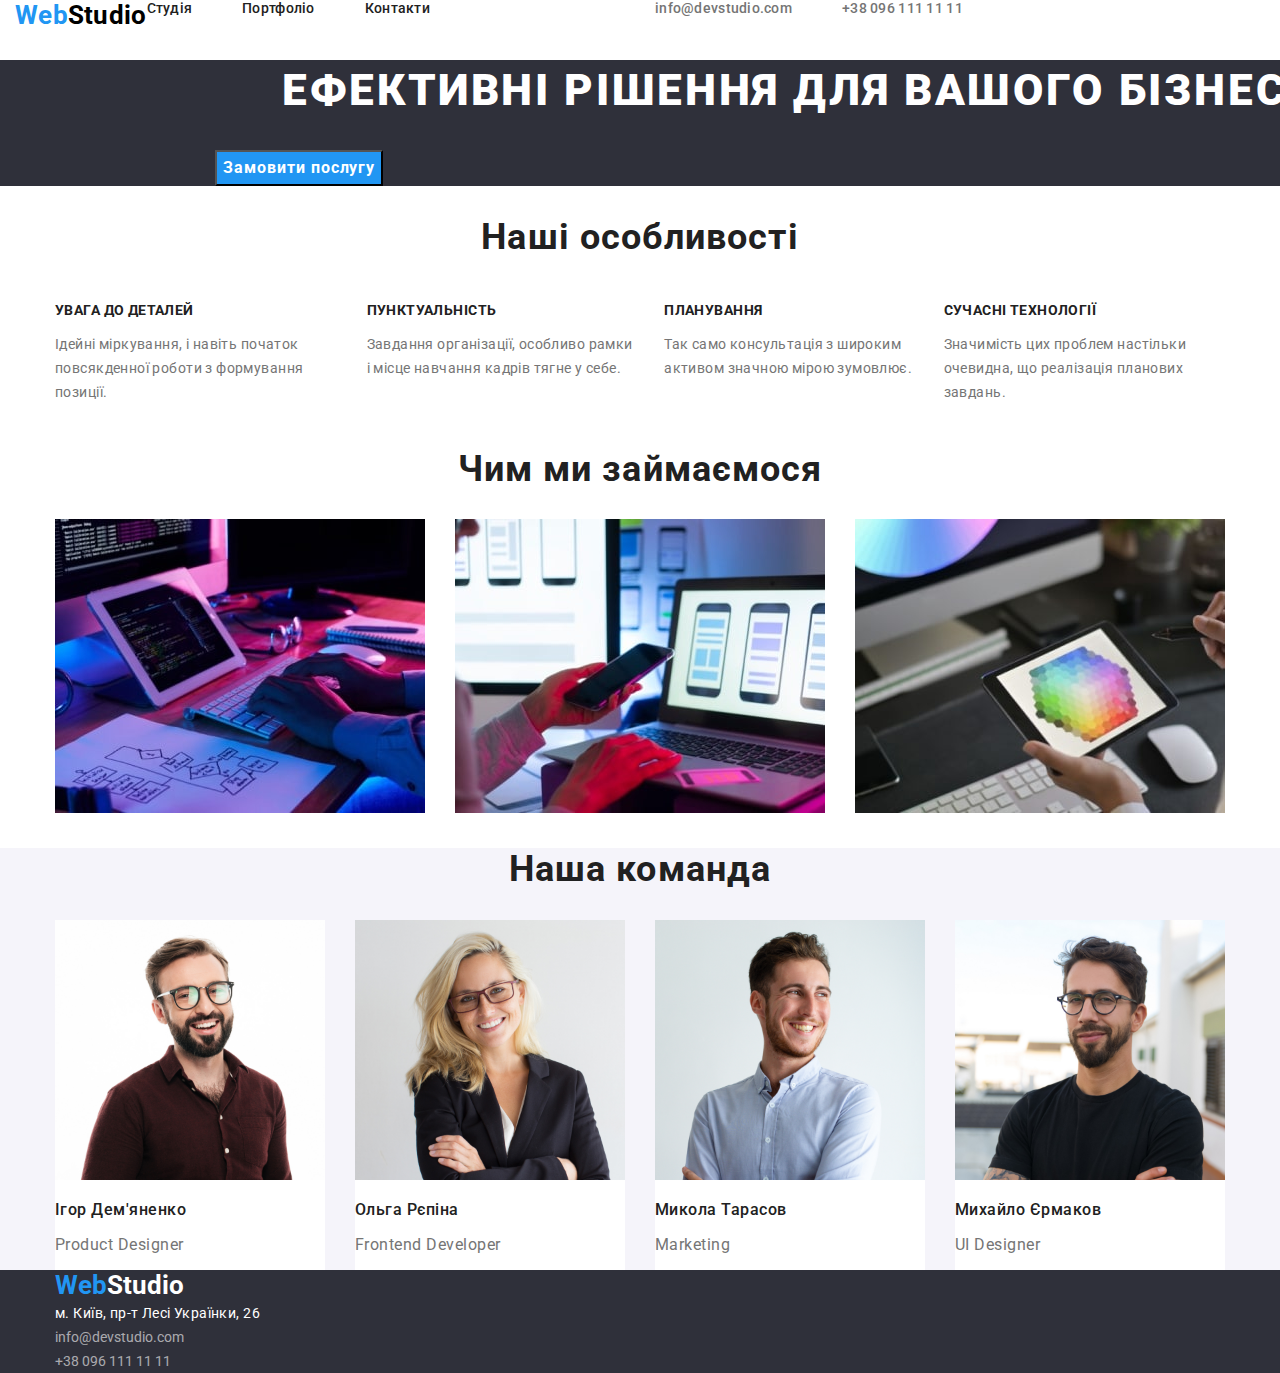
<file: index.html>
<!DOCTYPE html>
<html lang="uk">

<head>
    <meta charset="UTF-8">
    <meta http-equiv="X-UA-Compatible" content="IE=edge">
    <meta name="viewport" content="width=device-width, initial-scale=1.0">
    <link rel="stylesheet" href="https://cdnjs.cloudflare.com/ajax/libs/modern-normalize/1.1.0/modern-normalize.min.css">
    <link href="https://fonts.google.com/share?selection.family=Roboto"  rel="stylesheet">
    <link rel="stylesheet" href="./css/styles.css" />
    <link rel="preconnect" href="https://fonts.googleapis.com">
    <link rel="preconnect" href="https://fonts.gstatic.com" crossorigin>
    <link href="https://fonts.googleapis.com/css2?family=Roboto&display=swap" rel="stylesheet">
    <link rel="preconnect" href="https://fonts.googleapis.com">
    <link rel="preconnect" href="https://fonts.gstatic.com" crossorigin>
    <link href="https://fonts.googleapis.com/css2?family=Raleway:wght@700&family=Roboto&display=swap" rel="stylesheet">

    <link ref="https://fonts.googleapis.com/css2?family=Raleway:wght@700&amp;family=Roboto:wght@400;500;700;900&amp;display=swap" rel="stylesheet">
    <title>Document</title>
</head>

<body class="body">
    <!--Навигация --->
    <header class="header">
        <div class="container">
        <nav class="flex_links" >
            <a class="links" href="index.html"><span class="webstudio">Web</span><span class="studio">Studio</span></a>
            <ul class="flex_header">
                <li class="none"><a class="links contact" href="index.html">Студія</a></li>
                <li class="none"><a class="links contact" href="portfolio.html">Портфоліо</a></li>
                <li class="none"><a class="links contact" href="">Контакти</a></li>
            </ul>
        </nav>
    </div>
    <div class="container">
        <ul class="flex_header">
            <li class="none"><a class="links contact1" href="info@devstudio.com">info@devstudio.com</a></li>
            <li class="none"><a class="links contact1" href="+38 096 111 11 11">+38 096 111 11 11</a></li>
        </ul>
    </div>

    </header>
    <main>
        <!--Заказать услугу--->
        
        <section class="hero">
            <div class="container">
            <h1 class="solution">Ефективні рішення для вашого бізнесу</h1>
            <button type="button" class="button button1"> Замовити послугу </button>
        </div>
        </section>
        

        <!--Преимущества--->
        
        <section >
            <div class="container">
            <h2 class="occupation_team">Наші особливості</h2>
            <ul class="flex">
                <li class="none">
                    <h3 class="middle">УВАГА ДО ДЕТАЛЕЙ</h3>
                    <p class="middle_description">Ідейні міркування, і навіть початок повсякденної роботи з формування позиції.</p>
                </li>
                <li class="none">
                    <h3 class="middle">ПУНКТУАЛЬНІСТЬ</h3>
                    <p class="middle_description">Завдання організації, особливо рамки і місце навчання кадрів тягне у себе.</p>
                </li>
                <li class="none">
                    <h3 class="middle">ПЛАНУВАННЯ</h3>
                    <p class="middle_description">Так само консультація з широким активом значною мірою зумовлює.</p>
                </li>
                <li class="none">
                    <h3 class="middle">СУЧАСНІ ТЕХНОЛОГІЇ</h3>
                    <p class="middle_description">Значимість цих проблем настільки очевидна, що реалізація планових завдань.</p>
                </li>
            </ul>
        </div>
        </section>
        

        <!--Деятельность--->
        
        <section>
            <div class="container">
            <h2 class="occupation_team">Чим ми займаємося</h2>
            <ul class="flex">
                <li class="none"><img src="./images/img.jpg" alt="Разработка" width="370" height="294"></li>
                <li class="none"><img src="./images/img (1).jpg" alt="Палітра" width="370" height="294"></li>
                <li class="none"><img src="./images/img (2).jpg" alt="Мокапи" width="370" height="294"></li>
            </ul>
        </div>
        </section>
        

        <!--Команда--->
        <section class="team">
            <div class="container"> 
        <h2 class="occupation_team">Наша команда</h2>
       <ul class="flex">
            <li class="box"><img src="./images/1.jpg" alt="Ігор Дем'яненко" width="270" height="260">
                <h3 class="name">Ігор Дем'яненко</h3>
                <p class="jobtitle">Product Designer</p>
            </li>
            <li class="box"><img src="./images/2.jpg" alt="Ольга Рєпіна" width="270" height="260">
                <h3 class="name">Ольга Рєпіна</h3>
                <p class="jobtitle">Frontend Developer</p>
            </li>
            <li class="box"><img src="./images/3.jpg" alt="Микола Тарасов" width="270" height="260">
                <h3 class="name">Микола Тарасов</h3>
                <p class="jobtitle">Marketing</p>
                
            </li>
            <li class="box"><img src="./images/4.jpg" alt="Михайло Єрмаков" width="270" height="260">
                <h3 class="name">Михайло Єрмаков</h3>
                <p class="jobtitle">UI Designer</p>
                
            </li>
        </ul>
           </div>
        </section>
    </main>

    <!--Футер--->
    <footer class="footer">
        <div class="container"> 
        <a class="links" href="index.html"><span class="webstudio">Web</span><span class="studio1">Studio</span></a>
        <address>
            <ul class="footerlinks">
                <li class="none_footer"><a class="links footercontact1" href="м. Київ, пр-т Лесі Українки, 26" >м. Київ, пр-т Лесі Українки, 26</a></li>
                <li class="none_footer"><a class="links footercontact" href="info@devstudio.com" >info@devstudio.com</a></li>
                <li class="none_footer"><a class="links footercontact" href="+38 096 111 11 11" >+38 096 111 11 11</a></li>
            </ul>
            </div>
        </address>
    </footer>
</body>

</html>
</file>
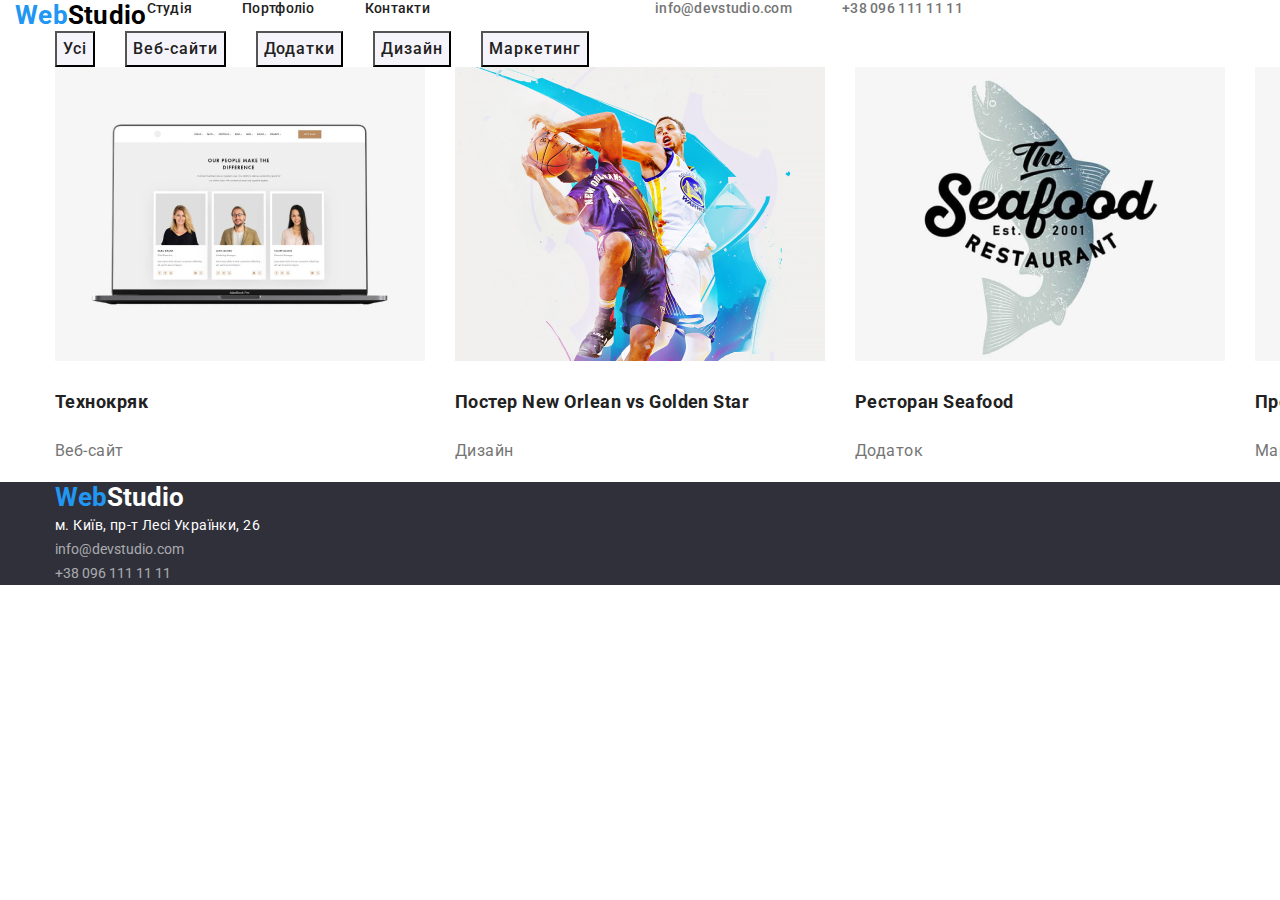
<file: portfolio.html>
<!DOCTYPE html>
<html lang="uk">
<head>
    <meta charset="UTF-8">
    <meta http-equiv="X-UA-Compatible" content="IE=edge">
    <meta name="viewport" content="width=device-width, initial-scale=1.0">
    <link rel="stylesheet" href="https://cdnjs.cloudflare.com/ajax/libs/modern-normalize/1.1.0/modern-normalize.min.css">
    <link rel="stylesheet" href="./css/styles.css" />
    <link rel="stylesheet" href="./css/styles1.css" />
    <link rel="preconnect" href="https://fonts.googleapis.com">
    <link rel="preconnect" href="https://fonts.gstatic.com" crossorigin>
    <link href="https://fonts.googleapis.com/css2?family=Roboto&display=swap" rel="stylesheet">
    <link href="https://fonts.google.com/share?selection.family=Roboto"  rel="stylesheet">
    <link rel="preconnect" href="https://fonts.googleapis.com">
    <link rel="preconnect" href="https://fonts.gstatic.com" crossorigin>
    <link href="https://fonts.googleapis.com/css2?family=Raleway:wght@700&family=Roboto&display=swap" rel="stylesheet">

    <link ref="https://fonts.googleapis.com/css2?family=Raleway:wght@700&amp;family=Roboto:wght@400;500;700;900&amp;display=swap" rel="stylesheet">
    <title>Document</title>
</head>
<body class="body">
    <!--Навигация --->
    <header class="header">
        <div class="container">
        <nav class="flex_links" >
            <a class="links" href="index.html"><span class="webstudio">Web</span><span class="studio">Studio</span></a>
            <ul class="flex_header">
                <li class="none"><a class="links contact" href="index.html">Студія</a></li>
                <li class="none"><a class="links contact" href="portfolio.html">Портфоліо</a></li>
                <li class="none"><a class="links contact" href="">Контакти</a></li>
            </ul>
        </nav>
    </div>
    <div class="container">
        <ul class="flex_header">
            <li class="none"><a class="links contact1" href="info@devstudio.com">info@devstudio.com</a></li>
            <li class="none"><a class="links contact1" href="+38 096 111 11 11">+38 096 111 11 11</a></li>
        </ul>
    </div>

    </header>

 <main>
<section class="middlemain"> 
    <div class="container">
    <ul class="flex">
        <li class="none"><button type="button" class="button1">Усі</button> </li>
        <li class="none"><button type="button" class="button1">Веб-сайти</button></li>
        <li class="none"><button type="button" class="button1">Додатки</button></li>
        <li class="none"><button type="button" class="button1">Дизайн</button></li>
        <li class="none"><button type="button" class="button1">Маркетинг</button></li>
    </ul>
</div>
<div class="container">
    <ul  class="flex">
      <li class="none"><a class="links" href="" class="imagesul">
        <div class="boxing">
            <img src="./images/nout2.jpg" alt="Ноутбук" width="370" height="294">
            <h2 class="title">Технокряк</h2>
        <p class="subname">Веб-сайт</p></a></div>
        </li>

        <li class="none"><a class="links" href="" class="imagesul">
            <img src="./images/basket.jpg" alt="Баскетбол" width="370" height="294">
            <h2 class="title">Постер New Orlean vs Golden Star</h2>
            <p class="subname">Дизайн</p></a>
        </li>

        <li class="none"><a class="links" href="" class="imagesul">
            <img src="./images/logo.jpg" alt="Логотип" width="370" height="294">
            <h2 class="title">Ресторан Seafood</h2>
            <p class="subname">Додаток</p></a>
        </li>

        <li class="none"><a class="links" href="" class="imagesul">
            <img src="./images/naushniki.jpg" alt="Навушники" width="370" height="294">
            <h2 class="title">Проєкт Prime</h2>
            <p class="subname">Маркетинг</p></a>
        </li>

        <li class="none"><a class="links" href="" class="imagesul">
            <img src="./images/korobka.jpg" alt="Коробка" width="370" height="294">
            <h2 class="title">Проєкт Boxes</h2>
            <p class="subname">Додаток</p></a>
        </li>

        <li class="none"><a class="links" href="" class="imagesul">
            <img src="./images/komp.jpg" alt="Монітор" width="370" height="294">
            <h2 class="title">Inspiration has no Borders</h2>
            <p class="subname">Веб-сайт</p></a>
        </li>

        <li class="none"><a class="links" href="" class="imagesul">
            <img src="./images/book.jpg" alt="Книга" width="370" height="294">
            <h2 class="title">Видання Limited Edition</h2>
            <p class="subname">Дизайн</p></a>
        </li>

    <li class="none"><a class="links" href="" class="imagesul">
        <img src="./images/label.jpg" alt="Лейбл" width="370" height="294">
    <h2 class="title">Проєкт LAB</h2>
    <p class="subname">Маркетинг</p></a>
</li>

<li class="none"><a class="links" href="" class="imagesul">
    <img src="./images/nout.jpg" alt="Ноутбук1" width="370" height="294">
<h2 class="title">Growing Business</h2>
<p class="subname">Додаток</p></a>
</li>
    </ul>
</div>
</section>
 </main>   

   <!--Футер--->
   <footer class="footer">
    <div class="container"> 
    <a class="links" href="index.html"><span class="webstudio">Web</span><span class="studio1">Studio</span></a>
    <address>
        <ul class="footerlinks">
            <li class="none_footer"><a class="links footercontact1" href="м. Київ, пр-т Лесі Українки, 26" >м. Київ, пр-т Лесі Українки, 26</a></li>
            <li class="none_footer"><a class="links footercontact" href="info@devstudio.com" >info@devstudio.com</a></li>
            <li class="none_footer"><a class="links footercontact" href="+38 096 111 11 11" >+38 096 111 11 11</a></li>
        </ul>
        </div>
    </address>
</footer>

</body>
</html>
</file>
<file: css/styles.css>
@font-face {font-family:'Roboto', sans-serif; font-family: 'Roboto', sans-serif;
src: url('../fonts/Roboto-Regular.ttf');
font-style: normal;}


:root{--color-background:#FFFFFF ;}


.body{ font-family:'Roboto', sans-serif; 
       font-style: normal;}
    
.webstudio{font-weight: 700;
    font-size: 26px;
    line-height: 31px;
    color: #2196F3;}


    .block{display: inline;}



.header{color:#212121; 
    font-weight: 500;
    font-size: 14px;
    line-height: 16px;
    letter-spacing: 0.02em; display: flex;}
    
.studio{color: #000000;
    font-weight: 700;
    font-size: 26px;
    line-height: 31px;}

.contact{color:#212121;
    font-weight: 500;
    font-size: 14px;
    line-height: 16px;
    letter-spacing: 0.02em;}

.contact:hover, .contact:focus {color: #2196F3;}
.contact1:hover, .contact1:focus {color: #2196F3;}

.hero{background-color: #2F303A;width: 1600px;
    top: 80px;

}

.links{text-decoration: none;font-family: 'Roboto', sans-serif;
}
.contact1{color: #757575;font-weight: 500;
    font-size: 14px;
    line-height: 16px;
    letter-spacing: 0.02em;}

.solution{color: #FFFFFF;
    font-weight: 900;
    font-size: 44px;
    line-height: 60px;
    text-transform: uppercase;
    text-align: center;
    letter-spacing: 0.06em;
}

.button { color: #212121;
    cursor: pointer;
    font-weight: 700;
    font-size: 16px;
    line-height: 30px;}

    .button1{color: #FFFFFF ; 
        background-color: #2196F3; 
        display: flex;
        align-items: center;
        text-align: center;
        letter-spacing: 0.06em;}


    .button1:hover , .button1:focus{ background-color:#188CE8;}

    .button:hover{
        background-color: #2196F3; 
        color: #FFFFFF;}


.blue {color: #2196F3;}

.middle{font-weight: 700;
    font-size: 14px;
    line-height: 16px;
    letter-spacing: 0.03em;
    color: #212121;}

.middle_description{font-weight: 400;
    font-size: 14px;
    line-height: 24px;
    letter-spacing: 0.03em;
    color:#757575
}

.occupation_team{font-weight: 700;
    font-size: 36px;
    line-height: 42px;
    letter-spacing: 0.03em; 
    color:#212121;
    text-align: center;
    letter-spacing: 0.03em;

}

.name{font-weight: 500;
    font-size: 16px;
    line-height: 19px;
    letter-spacing: 0.03em;
    color: #212121;
}

.boxing{display: inline;}

.jobtitle{font-weight: 400;
    font-size: 16px;
    line-height: 19px;
    letter-spacing: 0.03em;
    color: #757575;
    }


.team{background-color: #F5F4FA; }

.box{background: #FFFFFF; list-style-type: none;  
    flex-wrap: wrap;}
.none{list-style-type: none;  }

.none_footer{list-style-type: none; }


.footer{background-color: #2F303A;
}


.footerlinks{  font-family:'Roboto'; 
    font-style: normal;
    font-weight: 400;
    font-size: 14px;
    line-height: 24px;
    margin: 0;
    padding: 0;}

.footercontact{color:rgba(255, 255, 255, 0.6);}

.footercontact:hover, .footercontact:focus {color: #2196F3;}

.footercontact1{color: #FFFFFF;
    font-weight: 400;
    font-size: 14px;
    line-height: 24px;
    letter-spacing: 0.03em;}
    .footercontact1:hover, .footercontact1:focus {color: #2196F3;}

.studio1{color: #FFFFFF;
    font-weight: 700;
    font-size: 26px;
    line-height: 31px;}



.container{margin: 0 auto; 
    width: 1200px;
    padding: 0 15px;
}

.flex{display: flex; 
    margin: 0; 
    padding: 0 ;
    gap: 30px;}

.flex_header{display: flex; 
    gap: 50px; 
    margin: 0;
     padding: 0 ;
}

.flex_links{display: flex; }
</file>
<file: css/styles1.css>
.portfolioheader{
color:  #2196F3;

}
.middlemain{font-weight: 500;
    font-size: 16px;
    line-height: 26px;
    letter-spacing: 0.03em;
    color: #212121;
}

.boxing{display: inline;}

.title{font-weight: 700;
    font-size: 18px;
    line-height: 36px;
    color:#212121;
}


.button1{ cursor: pointer;
    font-weight: 500;
    font-size: 16px;
    line-height: 30px;
    background-color: #F5F4FA;
    color: #212121}

    .button1:hover{background-color: #2196F3; 
        color: #FFFFFF;}


.subname{font-weight: 400;
    font-size: 16px;
    line-height: 30px;
    color: #757575;
    }

.imagesul{width: 370px;
    height: 294px;
    }
</file>
